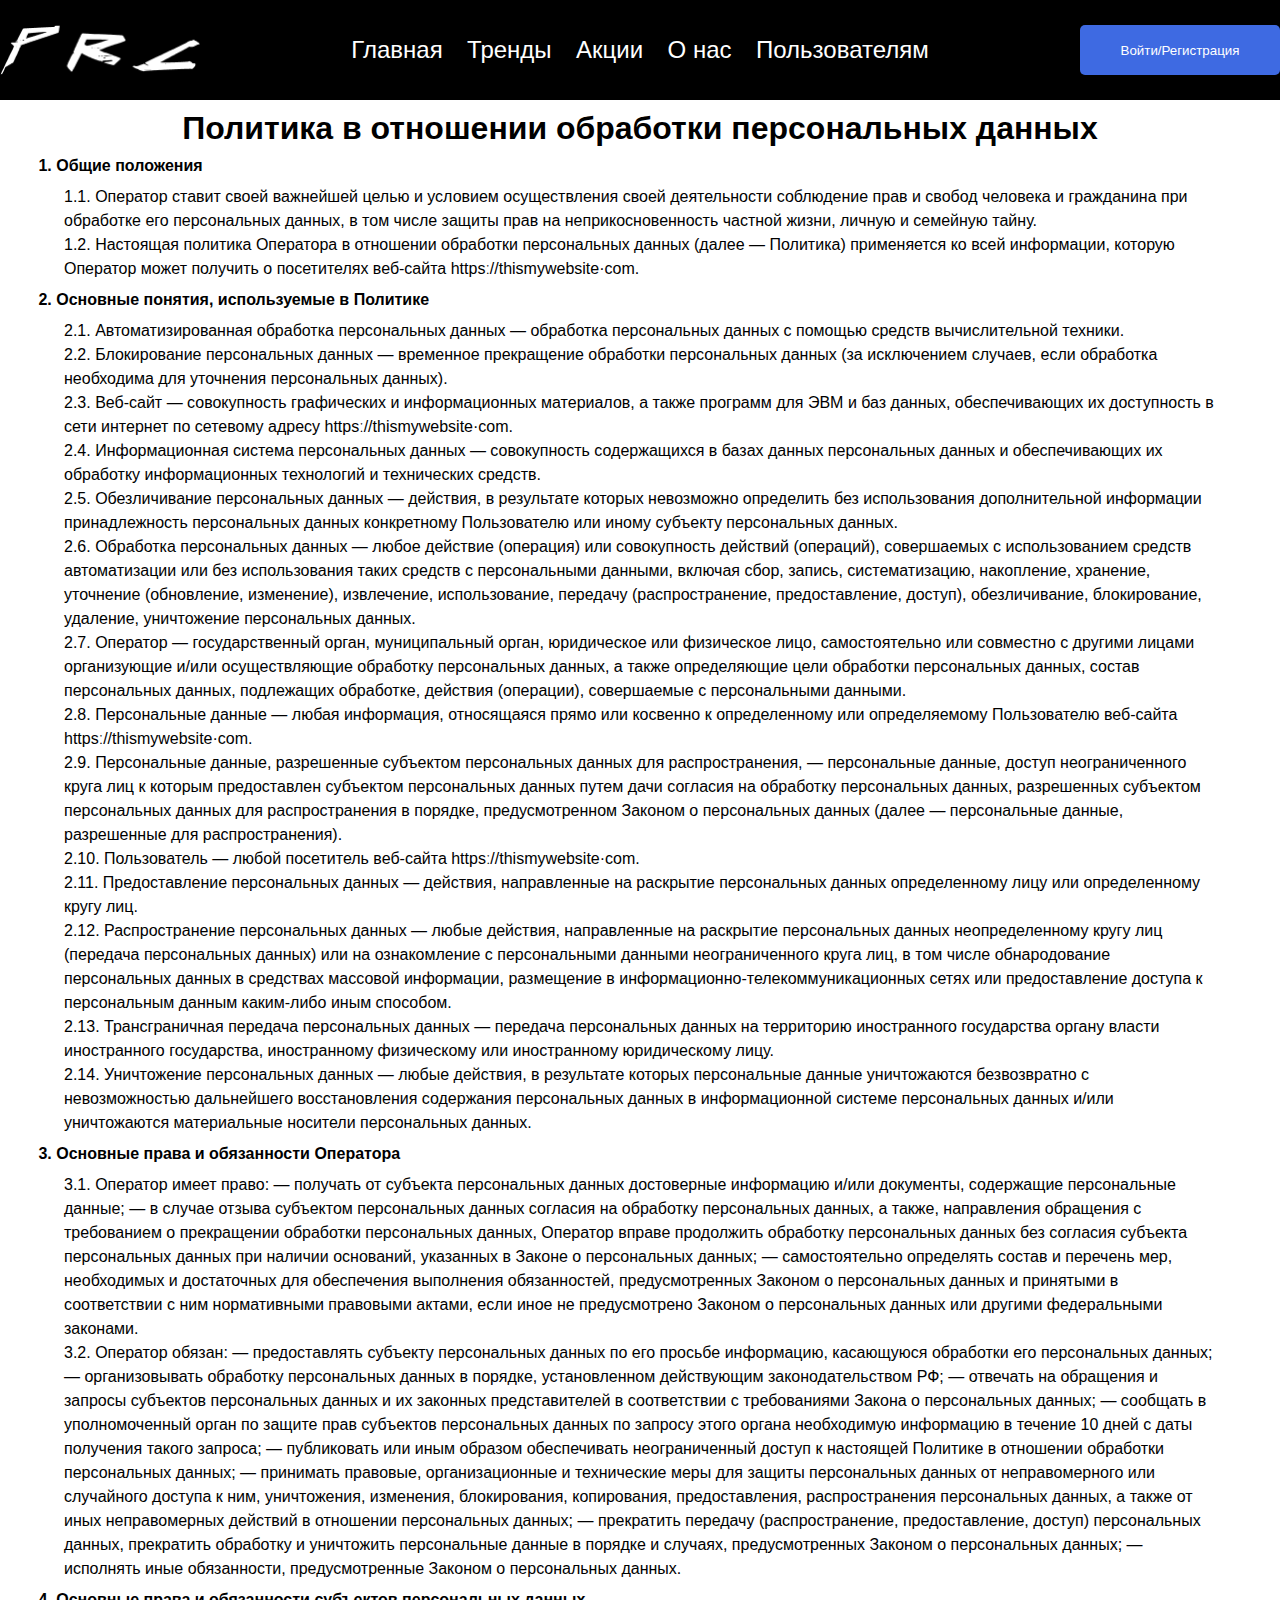
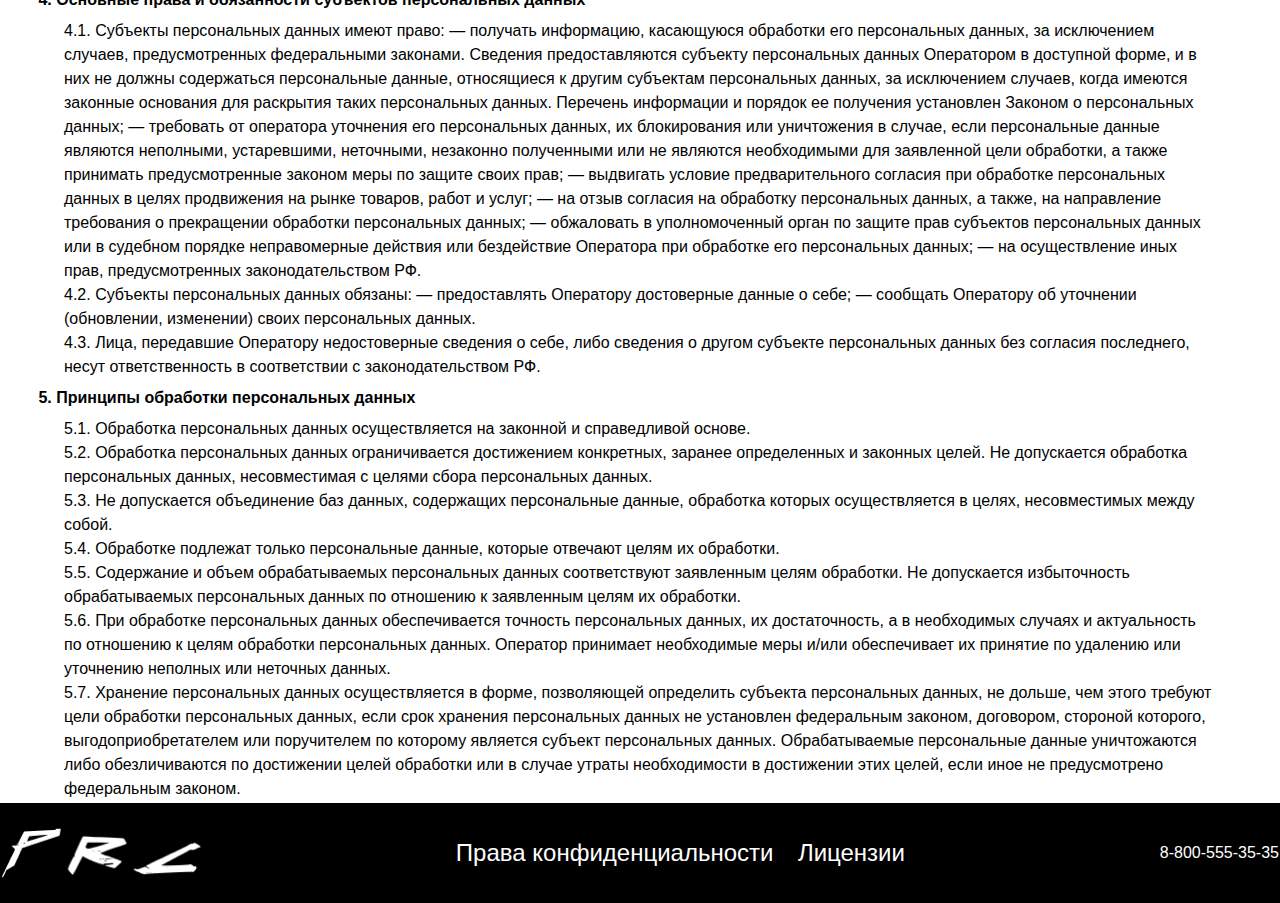
<file: pages/users.html>
<!DOCTYPE html>
<html lang="en">
  <head>
    <meta charset="UTF-8" />
    <meta name="viewport" content="width=device-width, initial-scale=1.0" />
    <title>Document</title>
    <link rel="stylesheet" href="../css/man.css" />
    <link rel="stylesheet" href="../css/ada.css" />
    <style>
      @import url("https://fonts.googleapis.com/css2?family=Roboto:ital,wght@0,100;0,300;0,400;0,500;0,700;0,900;1,100;1,300;1,400;1,500;1,700;1,900&display=swap");
    </style>
  </head>
  <body>
    <header>
      <div class="container">
        <div class="top-head">
          <img class="logo" src="../img/PRC.png" />
          <ul>
            <li><a href="../index.html">Главная</a></li>
            <li><a href="./trends.html">Тренды</a></li>
            <li><a href="./stocks.html">Акции</a></li>
            <li><a href="./us.html">О нас</a></li>
            <li><a href="./users.html">Пользователям</a></li>
          </ul>
          <button class="head-but">Войти/Регистрация</button>
          <input type="checkbox" id="hamburger-input" class="burger-shower" />
          <label id="hamburger-menu" for="hamburger-input">
            <nav id="sidebar-menu">
              <h3 class="menu">Меню</h3>
              <ul class="rights">
                <li><a href="../index.html">Главная</a></li>
                <li><a href="./trends.html">Тренды</a></li>
                <li><a href="./stocks.html">Акции</a></li>
                <li><a href="./us.html">О нас</a></li>
                <li><a href="./users.html">Пользователям</a></li>
              </ul>
            </nav>
          </label>
        </div>
      </div>
    </header>
    <main>
      <div class="container">
        <div class="top-main-users">
          <h1>Политика в отношении обработки персональных данных</h1>
          <h4>1. Общие положения</h4>
          <p>
            1.1. Оператор ставит своей важнейшей целью и условием осуществления
            своей деятельности соблюдение прав и свобод человека и гражданина
            при обработке его персональных данных, в том числе защиты прав на
            неприкосновенность частной жизни, личную и семейную тайну. <br />
            1.2. Настоящая политика Оператора в отношении обработки персональных
            данных (далее — Политика) применяется ко всей информации, которую
            Оператор может получить о посетителях веб-сайта
            httpsː//thismywebsite·com.
          </p>
          <h4>2. Основные понятия, используемые в Политике</h4>
          <p>
            2.1. Автоматизированная обработка персональных данных — обработка
            персональных данных с помощью средств вычислительной техники. <br />
            2.2. Блокирование персональных данных — временное прекращение
            обработки персональных данных (за исключением случаев, если
            обработка необходима для уточнения персональных данных).<br />
            2.3. Веб-сайт — совокупность графических и информационных
            материалов, а также программ для ЭВМ и баз данных, обеспечивающих их
            доступность в сети интернет по сетевому адресу
            httpsː//thismywebsite·com. <br />2.4. Информационная система
            персональных данных — совокупность содержащихся в базах данных
            персональных данных и обеспечивающих их обработку информационных
            технологий и технических средств. <br />2.5. Обезличивание
            персональных данных — действия, в результате которых невозможно
            определить без использования дополнительной информации
            принадлежность персональных данных конкретному Пользователю или
            иному субъекту персональных данных. <br />2.6. Обработка
            персональных данных — любое действие (операция) или совокупность
            действий (операций), совершаемых с использованием средств
            автоматизации или без использования таких средств с персональными
            данными, включая сбор, запись, систематизацию, накопление, хранение,
            уточнение (обновление, изменение), извлечение, использование,
            передачу (распространение, предоставление, доступ), обезличивание,
            блокирование, удаление, уничтожение персональных данных. <br />2.7.
            Оператор — государственный орган, муниципальный орган, юридическое
            или физическое лицо, самостоятельно или совместно с другими лицами
            организующие и/или осуществляющие обработку персональных данных, а
            также определяющие цели обработки персональных данных, состав
            персональных данных, подлежащих обработке, действия (операции),
            совершаемые с персональными данными.<br />
            2.8. Персональные данные — любая информация, относящаяся прямо или
            косвенно к определенному или определяемому Пользователю веб-сайта
            httpsː//thismywebsite·com. <br />2.9. Персональные данные,
            разрешенные субъектом персональных данных для распространения, —
            персональные данные, доступ неограниченного круга лиц к которым
            предоставлен субъектом персональных данных путем дачи согласия на
            обработку персональных данных, разрешенных субъектом персональных
            данных для распространения в порядке, предусмотренном Законом о
            персональных данных (далее — персональные данные, разрешенные для
            распространения). <br />2.10. Пользователь — любой посетитель
            веб-сайта httpsː//thismywebsite·com. <br />2.11. Предоставление
            персональных данных — действия, направленные на раскрытие
            персональных данных определенному лицу или определенному кругу
            лиц.<br />
            2.12. Распространение персональных данных — любые действия,
            направленные на раскрытие персональных данных неопределенному кругу
            лиц (передача персональных данных) или на ознакомление с
            персональными данными неограниченного круга лиц, в том числе
            обнародование персональных данных в средствах массовой информации,
            размещение в информационно-телекоммуникационных сетях или
            предоставление доступа к персональным данным каким-либо иным
            способом. <br />2.13. Трансграничная передача персональных данных —
            передача персональных данных на территорию иностранного государства
            органу власти иностранного государства, иностранному физическому или
            иностранному юридическому лицу. <br />2.14. Уничтожение персональных
            данных — любые действия, в результате которых персональные данные
            уничтожаются безвозвратно с невозможностью дальнейшего
            восстановления содержания персональных данных в информационной
            системе персональных данных и/или уничтожаются материальные носители
            персональных данных.
          </p>
          <h4>3. Основные права и обязанности Оператора</h4>
          <p>
            3.1. Оператор имеет право: — получать от субъекта персональных
            данных достоверные информацию и/или документы, содержащие
            персональные данные; — в случае отзыва субъектом персональных данных
            согласия на обработку персональных данных, а также, направления
            обращения с требованием о прекращении обработки персональных данных,
            Оператор вправе продолжить обработку персональных данных без
            согласия субъекта персональных данных при наличии оснований,
            указанных в Законе о персональных данных; — самостоятельно
            определять состав и перечень мер, необходимых и достаточных для
            обеспечения выполнения обязанностей, предусмотренных Законом о
            персональных данных и принятыми в соответствии с ним нормативными
            правовыми актами, если иное не предусмотрено Законом о персональных
            данных или другими федеральными законами. <br />3.2. Оператор обязан: —
            предоставлять субъекту персональных данных по его просьбе
            информацию, касающуюся обработки его персональных данных; —
            организовывать обработку персональных данных в порядке,
            установленном действующим законодательством РФ; — отвечать на
            обращения и запросы субъектов персональных данных и их законных
            представителей в соответствии с требованиями Закона о персональных
            данных; — сообщать в уполномоченный орган по защите прав субъектов
            персональных данных по запросу этого органа необходимую информацию в
            течение 10 дней с даты получения такого запроса; — публиковать или
            иным образом обеспечивать неограниченный доступ к настоящей Политике
            в отношении обработки персональных данных; — принимать правовые,
            организационные и технические меры для защиты персональных данных от
            неправомерного или случайного доступа к ним, уничтожения, изменения,
            блокирования, копирования, предоставления, распространения
            персональных данных, а также от иных неправомерных действий в
            отношении персональных данных; — прекратить передачу
            (распространение, предоставление, доступ) персональных данных,
            прекратить обработку и уничтожить персональные данные в порядке и
            случаях, предусмотренных Законом о персональных данных; — исполнять
            иные обязанности, предусмотренные Законом о персональных данных.
          </p>

          <h4>4. Основные права и обязанности субъектов персональных данных</h4>
          <p>
            4.1. Субъекты персональных данных имеют право: — получать
            информацию, касающуюся обработки его персональных данных, за
            исключением случаев, предусмотренных федеральными законами. Сведения
            предоставляются субъекту персональных данных Оператором в доступной
            форме, и в них не должны содержаться персональные данные,
            относящиеся к другим субъектам персональных данных, за исключением
            случаев, когда имеются законные основания для раскрытия таких
            персональных данных. Перечень информации и порядок ее получения
            установлен Законом о персональных данных; — требовать от оператора
            уточнения его персональных данных, их блокирования или уничтожения в
            случае, если персональные данные являются неполными, устаревшими,
            неточными, незаконно полученными или не являются необходимыми для
            заявленной цели обработки, а также принимать предусмотренные законом
            меры по защите своих прав; — выдвигать условие предварительного
            согласия при обработке персональных данных в целях продвижения на
            рынке товаров, работ и услуг; — на отзыв согласия на обработку
            персональных данных, а также, на направление требования о
            прекращении обработки персональных данных; — обжаловать в
            уполномоченный орган по защите прав субъектов персональных данных
            или в судебном порядке неправомерные действия или бездействие
            Оператора при обработке его персональных данных; — на осуществление
            иных прав, предусмотренных законодательством РФ.<br /> 4.2. Субъекты
            персональных данных обязаны: — предоставлять Оператору достоверные
            данные о себе; — сообщать Оператору об уточнении (обновлении,
            изменении) своих персональных данных. <br />4.3. Лица, передавшие
            Оператору недостоверные сведения о себе, либо сведения о другом
            субъекте персональных данных без согласия последнего, несут
            ответственность в соответствии с законодательством РФ.
          </p>
          <h4>5. Принципы обработки персональных данных</h4>
          <p>
            5.1. Обработка персональных данных осуществляется на законной и
            справедливой основе. <br />5.2. Обработка персональных данных
            ограничивается достижением конкретных, заранее определенных и
            законных целей. Не допускается обработка персональных данных,
            несовместимая с целями сбора персональных данных. <br />5.3. Не
            допускается объединение баз данных, содержащих персональные данные,
            обработка которых осуществляется в целях, несовместимых между собой.
            <br />5.4. Обработке подлежат только персональные данные, которые отвечают
            целям их обработки. <br />5.5. Содержание и объем обрабатываемых
            персональных данных соответствуют заявленным целям обработки. Не
            допускается избыточность обрабатываемых персональных данных по
            отношению к заявленным целям их обработки. <br />5.6. При обработке
            персональных данных обеспечивается точность персональных данных, их
            достаточность, а в необходимых случаях и актуальность по отношению к
            целям обработки персональных данных. Оператор принимает необходимые
            меры и/или обеспечивает их принятие по удалению или уточнению
            неполных или неточных данных.<br /> 5.7. Хранение персональных данных
            осуществляется в форме, позволяющей определить субъекта персональных
            данных, не дольше, чем этого требуют цели обработки персональных
            данных, если срок хранения персональных данных не установлен
            федеральным законом, договором, стороной которого,
            выгодоприобретателем или поручителем по которому является субъект
            персональных данных. Обрабатываемые персональные данные уничтожаются
            либо обезличиваются по достижении целей обработки или в случае
            утраты необходимости в достижении этих целей, если иное не
            предусмотрено федеральным законом.
          </p>
        </div>
      </div>
    </main>
    <footer>
      <div class="container">
        <div class="top-foot">
          <img class="logo-foot" src="../img/PRC.png" />
          <ul class="rights">
            <li class="info">Права конфиденциальности</li>
            <li class="info">Лицензии</li>
          </ul>
          <p class="contact">8-800-555-35-35</p>
        </div>
      </div>
    </footer>
  </body>
</html>
</file>
<file: css/man.css>
* {
  margin: 0;
  padding: 0;
  box-sizing: border-box;
  font-style:normal;
  font-family: "Roboco", sans-serif;
}

.container {
}
.top-head {
  display: flex;
  flex-direction: row;
  width: 100%;
  height: 100px;
  justify-content: space-between;
}
.top-foot {
  display: flex;
  flex-direction: row;
  width: 100%;
  height: 100px;
  border: 1px black solid;
  justify-content: space-between;
}
.top-main {
  display: flex;
  flex-direction: row;
  width: 100%;
  justify-content: space-between;
}
.cards {
  display: flex;
  gap: 40px;
  flex-wrap: wrap;
  width: 100%;
  justify-content: center;
}
.card {
  height: auto;
  width: 600px;
  display: flex;
  flex-direction: column;
  background-color: gray;
  border-radius: 10px;
}

.cart {
  width: 150px;
  height: 49px;
  font-size: 1.2em;
  background-color: rgb(57, 95, 201);
  color: white;
  border: none;
}
.cart:hover {
  width: 150px;
  height: 50px;
  font-size: 1.2em;
  background-color: rgb(255, 255, 255);
  color: rgb(0, 0, 0);
}
.product {
  height: 568px;
  width: 599px;
  border-radius: 10px;
}
.ref {
  height: 550px;
  width: 599px;
  margin: 0;
  padding: 0;
}
header {
  background-color: rgb(0, 0, 0);
}
main {
  background-color: rgb(42, 41, 56);
}
.categories {
  width: auto;
  display: flex;
  flex-direction: column;
}
.category {
  height: 300px;
  width: 250px;
  background-color: rgb(84, 146, 234);
  padding: 10px;
}
.roll {
  border: none;
  width: 250px;
  height: 20px;
  margin: 0 auto;
}
.roll:hover {
  transition: 0.15s;
  background-color: #d0d5ff;
}
.est {
  padding: 0;
  margin: 10px 0;
}
footer {
  background-color: rgb(0, 0, 0);
}
ul {
  margin: auto 0;
}
.rights {
  margin: auto 0;
}
li {
  display: inline-block;
  margin: 10px;
  font-size: 1.5em;
  color: white;
  font-weight: 400;
  font-style: normal;
  font-family: "Roboco", sans-serif;
}
a {
  text-decoration: none;
  color: white;
  height: auto;
}

.head-but {
  height: 50px;
  width: 200px;
  border-radius: 5px;
  background-color: rgb(62, 106, 226);
  margin: auto 0;
  color: white;
  display: block;
  border: none;
  padding: auto 10px;
}
.contact {
  margin: auto 0;
}
input {
  width: 65px;
}
h2 {
  margin: 10px 0;
  text-align: center;
}
h3 {
  margin-top: 10px;
  font-size: 2em;
  color: rgb(42, 41, 56);
}
.change {
  width: 100%;
}
p {
  color: white;
}
.p-card {
  font-size: 1.5em;
}
.star {
  font-size: 1.2em;
  color: gold;
}
.feedback {
  font-size: 1.2em;
  color: rgb(219, 219, 208);
  margin-left: 8px;
}

.logo {
  height: 50px;
  width: 200px;
  margin: auto 0;
}
.logo-foot {
  height: 50px;
  width: 200px;
  margin: auto 0;
}
#main-menu {
  display: block;
  height: 100px;
  width: 100%;
  background: #3d0e61;
  margin: 0px;
}

#main-menu ul {
  max-width: 800px;
  width: 100%;
  height: 100%;
  margin: 0px auto;
  padding: 0px;
  display: flex;
  justify-content: space-evenly;
  align-items: center;
}

#main-menu li {
  font-size: 2rem;
}

#main-menu a {
  color: #b9faf8;
  font-size: 1.5rem;
  text-decoration: none;
}

#main-menu a:hover {
  text-decoration: underline;
}

#hamburger-input {
  display: none;
}

#hamburger-menu {
  width: 60px;
  height: 50px;
  display: none;
  border: none;
  padding: 0;
  margin: auto 20px;
  font-family: "Cabin", Sans-serif;
  background: linear-gradient(
    to bottom,
    white,
    white 20%,
    black 20%,
    black 40%,
    white 40%,
    white 60%,
    black 60%,
    black 80%,
    white 80%,
    white 100%
  );
}

#hamburger-menu #sidebar-menu {
  visibility: hidden;
  position: fixed;
  top: 0;
  right: -250px;
  width: 200px;
  height: 100%;
  background-color: #000000;
  transition: 0.3s;
  padding: 0px 10px;
  box-sizing: border-box;
}

#hamburger-menu h3 {
  color: white;
  font-size: 2.2rem;
}

#hamburger-menu ul {
  padding-left: 0px;
}

#hamburger-menu li {
  line-height: 3rem;
}

#hamburger-menu a {
  color: white;
  font-size: 1.3rem;
  text-decoration: none;
}

#hamburger-menu a:hover {
  text-decoration: underline;
}

#hamburger-input:checked + #hamburger-menu #sidebar-menu {
  visibility: visible;
  right: 0;
}
.top-main-card {
  background-color: white;
}
.top-main-card h2 {
  border-bottom: lightgray 5px solid;
  padding-bottom: 20px;
  margin: 20px 200px;
}
.big-card {
  display:flex;
  flex-direction: row;
  justify-content: space-between;
  width: 100%;
  height: 600px;
  padding: 20px 200px;
  background-position: center;
  background-size: cover;
  background-image: linear-gradient(rgb(70, 59, 59), rgb(150, 131, 131)),
    url(../img/washing.png);
  background-blend-mode: multiply;
}
.discription {
  width: 400px;
  height: auto;
  background-color: gray;
  padding: 75px 50px 30px 50px;
  margin: auto 0;
}
.discription h4 {
  font-size: 1.5em;
}
.discription h1 {
  font-size: 2.3em;
  margin: 10px 0;
  text-align: left;
}
.discription button {
  width: 220px;
  height: 30px;
  margin: 20px 0;
  background-color: rgb(66, 66, 236);
  border: none;
  color: white;
}
.buy {
  margin: 20px 200px;
  display: flex;
  flex-direction: row;
  justify-content: space-between;
  border-radius: 10px;
}
.product-card {
  margin-right: 20px;
  height: 100%;
  width: 150px;
  border-radius: 10px;
}
.big-card-product {
  margin: auto 0;
  height: 100%;
  width: 600px;
}
.name {
  display: flex;
  flex-direction: row;
}
.name-dis {
  margin: auto 0;
}
.name span {
  color: gray;
}
.buy-button {
  display: flex;
  flex-direction: column;
  margin: auto 0;
}
.buy-button button {
  height: 50px;
  width: 200px;
  border: none;
  background-color: red;
  color: white;
  font-size: 1.2em;
}
.buy-button span {
  margin: 0 auto;
  font-size: 1.5em;
  margin-top: 10px;
}
.big-card-mobile {
  display: none;
}
.big-card-product-mobile {
  display: none;
}
.spec-p {
  color: gray;
  margin: 0 200px;
  font-size: 0.8em;
  margin-bottom: 50px;
}
.spec-des {
  color: black;
  margin: 0px 200px 20px 200px;
}
.reviews {
  margin: 0 200px 20px 200px;
  display: flex;
  flex-direction: row;
  justify-content: space-between;
}
.review {
  padding: 25px 40px;
  width: 500px;
  border: black 1px solid;
  height: 250px;
  background-color: lightgray;
}
.review-img {
  height: 70px;
  height: 70px;
  border-radius: 50%;
}
.profile {
  height: 70px;
  display: flex;
  flex-direction: row;
}
.profile span {
  margin: auto 20px;
  font-weight:bold;
}
.review p {
  color: black;
  margin-top: 10px;
}
.star-rew {
  background-color: rgb(194, 194, 194);
  font-size: 1.5em;
  color: rgb(255, 230, 0);
  padding: 0 5px;
  border: 1px solid rgb(66, 63, 55);
  border-radius: 5px;
}

.top-main-stock {
  display: flex;
  flex-direction: column;
  width: 100%;
}
.stocks {
  background-color: rgb(255, 255, 255);
}
.stock {
  margin: 0;
  display: flex;
  flex-direction: row;
  justify-content: space-between;
}
.product-card-stock {
  height: 100%;
  width: 150px;
  border-radius: 10px;
}
.name span {
  color: gray;
}
.buy-button-stock {
  display: flex;
  flex-direction: column;
  margin: auto 0;
}
.buy-button-stock button {
  height: 50px;
  width: 200px;
  border: none;
  background-color: rgb(57, 95, 201);
  color: white;
  font-size: 1.2em;
}
.buy-button-stock span {
  margin: 0 auto;
  font-size: 1.5em;
  margin-top: 10px;
}
.name-stock {
  display: flex;
  flex-direction: column;
  align-items: center;
}
.name-dis-stock h4 {
  margin: 10px 0;
}
.con-stock {
  display: flex;
  flex-direction: row;
  justify-content: space-between;
  margin: 0 17%;
  border-bottom: rgb(121, 121, 121) 1px solid;
}
.plus {
  font-size: 3em;
  color: black;
  margin: auto 10px;
}
.top-main-users {
  background-color: white;
}
.top-main-users h1 {
  text-align: center;
  margin: 10px 0;
}
.top-main-users h4 {
  margin: 10px 3%;
}
.top-main-users p {
  color: black;
  margin: 2px 5%;
  line-height: 1.5;
}
.top-main-trend{
  display: flex;
  flex-direction: column;
}
.trend{
  display: flex;
  flex-direction: row;
  justify-content: space-between;
  padding: 10px 7%;
  width: 100%;
  background-color: rgb(49, 49, 49);
  height: 400px;
}
.trend-reverse{
  display: flex;
  flex-direction: row;
  justify-content: space-between;
  padding: 10px 7%;
  width: 100%;
  background-color: rgb(255, 255, 255);
  height: 400px;
}
.trend-dis-reverse{
  color: black;
  margin: auto 0;
}
.card-trend{
  height: 380px;
}
.trend-dis p{
  width: 500px;
  text-align: center;
}
.trend-dis-reverse p{
  color: black;
  width: 600px;
  text-align: center;
}
.trend-dis{
  margin: auto 0;
}
.trend-dis h2{
  color: white;
}
.trend-mobile{
  display: flex;
  display: none;
  flex-direction: row;
  justify-content: space-between;
  padding: 10px 7%;
  width: 100%;
  background-color: rgb(255, 255, 255);
  height: 400px;
}
.top-main-us{
  display: flex;
  flex-direction: column;
  background-color: white;
}
.top-main-us h1{
  text-align: center;
  
  border-bottom:1px solid rgb(109, 109, 109) ;
  padding: 5px 0;
}
.us{
  display: flex;
  flex-direction: row;
  justify-content: space-between;
  padding: 10px 10%;
  width: 100%;
  background-color: rgb(255, 255, 255);
  height: 500px;
  border-bottom:1px solid black ;
}
.us-dis{
  margin: auto 0;
}
.us-dis h2{
  color: black;
}
.us-dis p{
  color: black;
  text-align: center;
  width: 500px;
}
.us-card {
  width: 500px;
  height: 300px;
  margin: auto 0;
}
</file>
<file: css/ada.css>
@media screen and (min-width: 320px) and (max-width: 767px) {
  .top-main {
    display: flex;
    flex-direction: column;
    justify-content: center;
  }
  .top-foot {
    display: flex;
    flex-direction: column;
    height: auto;
  }
  .categories {
    margin: 10px auto;
  }
  .head-but {
    display: none;
  }
  ul {
    display: none;
    border-top: 1px gray solid;
  }
  .rights {
    display: inline-flex;
    flex-direction: column;
    text-align: center;
  }
  .info {
    font-size: 1.1em;
  }
  .logo {
    height: 50px;
    width: 150px;
    margin: auto 0;
  }
  .logo-foot {
    height: 50px;
    width: 100px;
    margin: auto auto;
  }
  .card {
    width: 301px;
    height: 452px;
  }
  .product {
    height: 300px;
    width: 300px;
  }
  h3 {
    margin-top: 5px;
    font-size: 1.5em;
    color: rgb(42, 41, 56);
  }
  .p-card {
    font-size: 1.2em;
  }
  .star {
    font-size: 1em;
    color: gold;
  }
  .feedback {
    font-size: 1em;
    color: rgb(219, 219, 208);
    margin-left: 8px;
  }
  .contact {
    text-align: center;
    margin: 20px;
  }
  input {
    width: 90px;
  }
  .burger {
    display: block;
  }
  #main-menu {
    display: block;
  }
  #hamburger-menu {
    display: block;
  }
  .menu {
    margin-left: 35px;
  }
  .top-main-card h2{
    margin: 10px 0;
    padding: 10px 0;
  }
  .buy {
    flex-direction: column;
    margin: 20px 0;
  }
  .buy-button button {
    margin: 0 auto;
    margin-top: 20px;
  }
  .name {
    flex-direction: column;
    margin: 0 auto;
  }
  .name-dis {
    margin: 0 auto;
    font-size: 1.5em;
  }
  .product-card {
    width: 100%;
    margin-bottom: 20px;
  }
  .big-card {
    display: none;
  }
  .big-card-mobile {
    display: block;
  }
  .big-card-product-mobile {
    display: block;
    width: 100%;
    height: 300px;
    margin: 0 auto;
  }
  .discription {
    width: auto;
    padding: 75px 3% 30px 3%;
  }
  .spec {
    display: flex;
    flex-direction: column;
    justify-content: center;
  }
  .reviews {
    display: flex;
    flex-direction: column;
    align-items: center;
    margin: 10px 3% 0px 3%;
  }
  .review {
    padding: 10px 3%;
    width: 300px;
    height: auto;
    margin-bottom: 10px;
  }
  .spec h2 {
    width: auto;
    margin: 20px 0;
  }
  .spec-p {
    margin: 0 3% 20px 3%;
  }
  .spec-des {
    margin: 0 3% 20px 3%;
  }
  .con-stock {
    flex-direction: column;
    align-items: center;
  }
  .trend {
    flex-direction: column;
    height: auto;
  }
  .trend-dis {
    margin: 3% 0;
  }
  .trend-reverse {
    display: none;
  }
  .trend-dis p {
    width: auto;
  }
  .trend-mobile {
    display: block;
    flex-direction: column;
    height: auto;
  }
  .card-trend {
    width: 100%;
    height: 70%;
  }
  .trend-dis-mobile {
    color: black;
  }
  .trend-dis-mobile p {
    color: black;
    text-align: center;
    width: auto;
  }
  .big-card-product-mobile-trend {
    margin: auto 0;
    height: 50%;
    width: 100%;
  }
  .product-card-stock {
    width: 90px;
  }
  .name-dis-stock {
    font-size: 0.9em;
  }
  .top-main-us h1 {
    font-size: 1.8em;
  }
  .us {
    flex-direction: column;
    align-items: center;
    height: auto;
  }
  .us-card {
    width: 100%;
    height: 200px;
    margin: 0;
  }
  .us-dis {
    margin: 20px 0;
  }
  .us-dis p {
    width: auto;
  }
}
</file>
